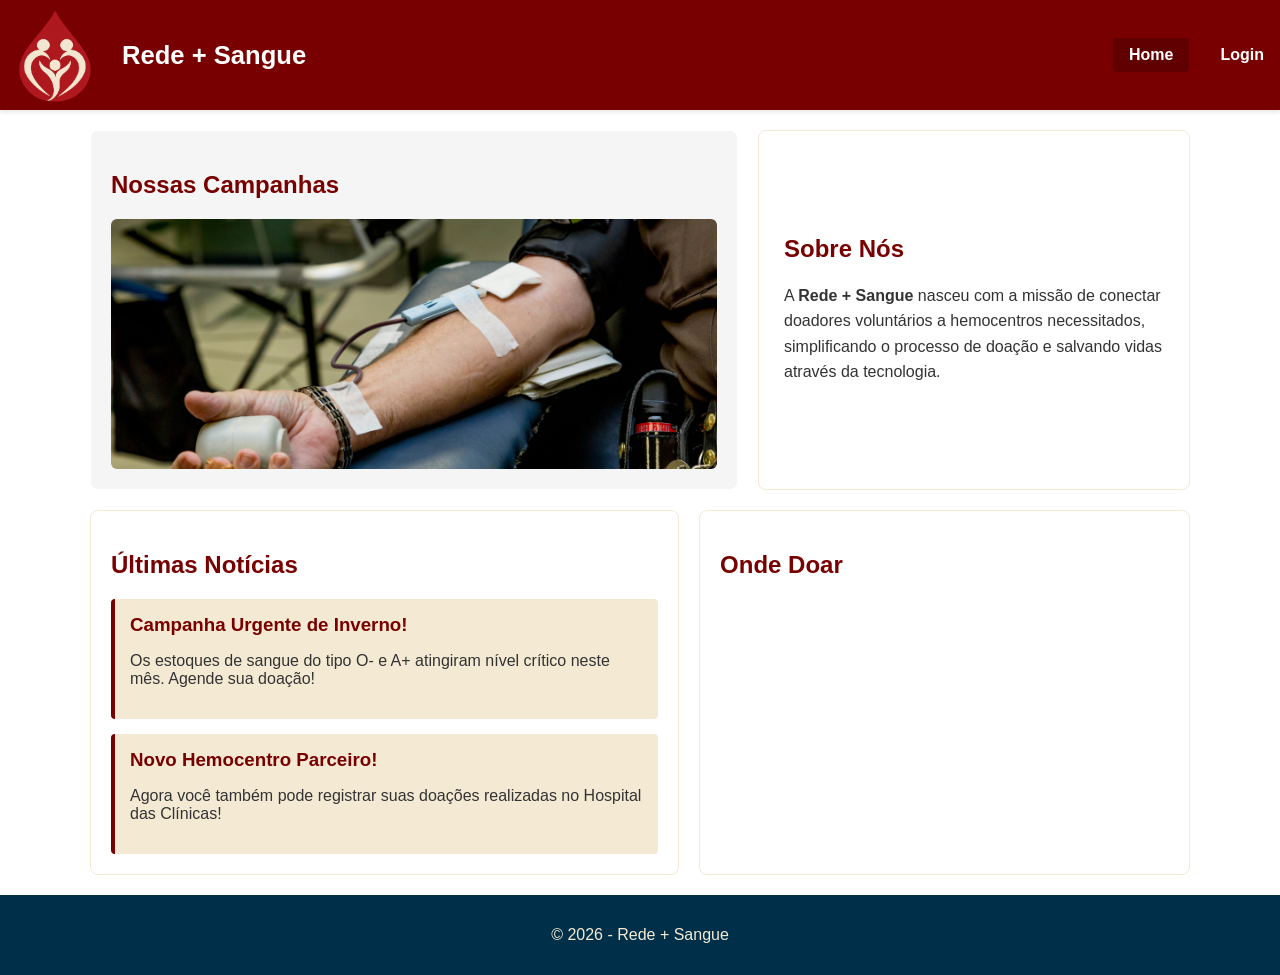
<file: SiteDoador/index.html>
<!DOCTYPE html>
<html lang="pt-BR">
<head>
    <meta charset="UTF-8">
    <meta name="viewport" content="width=device-width, initial-scale=1.0">
    <title>Home - REDE + SANGUE</title>
    <link rel="stylesheet" href="style.css">
</head>
<body>

    <!-- CABEÇALHO -->
    <header class="header-home">
        <div class="logo-container">
            <a href="index.html" class="logo-link">
                <img src="logo 2.png" alt="Logo Rede + Sangue" class="img-logo">
                <h1>Rede + Sangue</h1>
            </a>
        </div>
        <nav class="nav-home">
            <a href="index.html" class="btn-menu ativo">Home</a>
            <a href="login.html" class="btn-menu">Login</a>
        </nav>
    </header>

    <!-- CONTEÚDO PRINCIPAL DA HOME -->
    <main class="home-main">
        
        <!-- Slide de Fotos e  "Sobre Nós" -->
        <section class="secao-conteudo-topo">
            <!-- Slide de Fotos com Animação Automática -->
            <div class="div-slide-noticias">
                <h2>Nossas Campanhas</h2>
                <div class="slide-container">
                   <img src="foto01.jpg" alt="Campanha de Doação 1" class="slide-foto ativo">
                    <img src="foto02.jpg" alt="Campanha de Doação 2" class="slide-foto">
                </div>
            </div>

            <!-- Div "Sobre" -->
            <div class="card-sobre">
                <h2>Sobre Nós</h2>
                <p>A <strong>Rede + Sangue</strong> nasceu com a missão de conectar doadores voluntários a hemocentros necessitados, simplificando o processo de doação e salvando vidas através da tecnologia.</p>
            </div>
        </section>

        <!-- Notícias Atualizáveis e Localização -->
        <section class="secao-conteudo-inferior">
            <!-- Seção de Notícias Dinâmicas -->
            <div class="noticias">
                <h2>Últimas Notícias</h2>
                <div id="container-noticias-dinamicas"></div>
            </div>

            <!-- Div do Google Maps -->
            <div class="card-mapa">
                <h2>Onde Doar</h2>
                <div class="mapa-container">
                    <iframe 
                        src="https://www.google.com/maps/embed?pb=!1m18!1m12!1m3!1d3646.502870864652!2d-46.328958825471744!3d-23.94265167570934!2m3!1f0!2f0!3f0!3m2!1i1024!2i768!4f13.1!3m3!1m2!1s0x94ce024465fa95bf%3A0x1e411e16e8228ce3!2sFatec%20Baixada%20Santista%20-%20Faculdade%20de%20Tecnologia%20-%20Rubens%20Lara!5e0!3m2!1spt-BR!2sbr!4v1793545264516!5m2!1spt-BR!2sbr"
                        height="250";
                        style="border:0;" 
                        allowfullscreen="" 
                        loading="lazy">
                    </iframe>
                </div>
            </div>
        </section>
    </main>

    <!-- RODAPÉ -->
    <footer>
        <p>&copy; 2026 - Rede + Sangue</p>
    </footer>

    <!-- SCRIPT DE ATUALIZAÇÕES AUTOMÁTICAS (NOTÍCIAS E SLIDE) -->
    <script>
        // 1. BANCO DE DADOS DE NOTÍCIAS
        const listaNoticias = [
            {
                titulo: "Campanha Urgente de Inverno!",
                text: "Os estoques de sangue do tipo O- e A+ atingiram nível crítico neste mês. Agende sua doação!"
            },
            {
                titulo: "Novo Hemocentro Parceiro!",
                text: "Agora você também pode registrar suas doações realizadas no Hospital das Clínicas!"
            }
        ];

        const container = document.getElementById('container-noticias-dinamicas');
        container.innerHTML = "";
        listaNoticias.forEach(noticia => {
            container.innerHTML += `
                <div class="card-noticia">
                    <h3>${noticia.titulo}</h3>
                    <p>${noticia.text}</p>
                </div>
            `;
        });

        // 2. LÓGICA DO SLIDE ROTATIVO
        const fotos = document.querySelectorAll('.slide-foto');
        let fotoAtual = 0;

        function alternarSlide() {
            fotos[fotoAtual].classList.remove('ativo');
            fotoAtual = (fotoAtual + 1) % fotos.length;
            fotos[fotoAtual].classList.add('ativo');
        }
        setInterval(alternarSlide, 3000);
    </script>

</body>
</html>
</file>
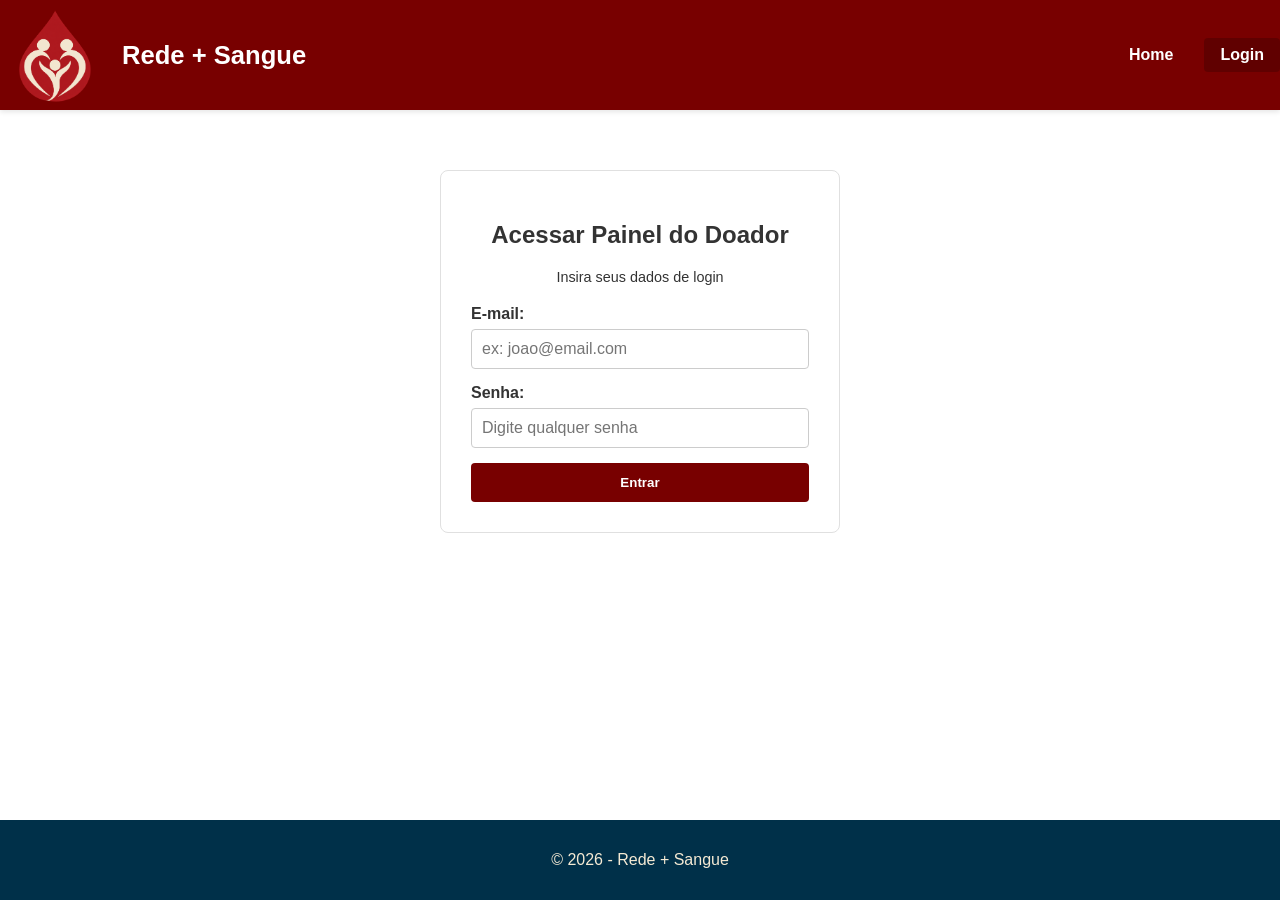
<file: SiteDoador/login.html>
<!DOCTYPE html>
<html lang="pt-BR">
<head>
    <meta charset="UTF-8">
    <meta name="viewport" content="width=device-width, initial-scale=1.0">
    <title>Login - REDE + SANGUE</title>
    <link rel="stylesheet" href="style.css">
</head>
<body>

    <!-- CABEÇALHO -->
    <header class="header-home">
        <div class="logo-container">
            <a href="index.html" class="logo-link">
                <img src="logo 2.png" alt="Logo Rede + Sangue" class="img-logo">
                <h1>Rede + Sangue</h1>
            </a>
        </div>
        <nav class="nav-home">
            <a href="index.html" class="btn-menu">Home</a>
            <a href="login.html" class="btn-menu ativo">Login</a>
        </nav>
    </header>

    <!-- FORMULÁRIO DE LOGIN -->
    <main class="container-principal">
        <div class="perfil-card card-login">
            <h2>Acessar Painel do Doador</h2>
            <p class="subtitulo-login">Insira seus dados de login</p>
            
            <form id="formulario-login">
                <div class="campo-grupo">
                    <label for="email">E-mail:</label>
                    <input type="email" id="email" required placeholder="ex: joao@email.com">
                </div>
                
                <div class="campo-grupo">
                    <label for="senha">Senha:</label>
                    <input type="password" id="senha" required placeholder="Digite qualquer senha">
                </div>
                
                <p id="mensagem-erro" class="erro-autenticacao"></p>
                
                <button type="submit" class="btn-enviar">Entrar</button>
            </form>
        </div>
    </main>

    <!-- RODAPÉ -->
    <footer>
        <p>&copy; 2026 - Rede + Sangue</p>
    </footer>

    <!-- LOGICA DE LOGIN COM USUÁRIOS PRÉ-CADASTRADOS -->
    <script>
        // 1. Banco de dados simulado (E-mail como chave)
        // Como você pediu para validar por usuário e senha, adicionamos o campo 'senha'
        const usuariosCadastros = {
            "joao@email.com": { senha: "123", nome: "João da Silva Santos" },
            "maria@email.com": { senha: "123", nome: "Maria Oliveira Souza" },
            "carlos@email.com": { senha: "123", nome: "Carlos Eduardo Pereira" }
        };

        document.getElementById('formulario-login').addEventListener('submit', function(evento) {
            evento.preventDefault(); // Impede a página de recarregar
            
            const emailDigitado = document.getElementById('email').value.trim();
            const senhaDigitada = document.getElementById('senha').value;
            const mensagemErro = document.getElementById('mensagem-erro');
            
            // 2. Validação das credenciais
            if (usuariosCadastros[emailDigitado]) {
                if (usuariosCadastros[emailDigitado].senha === senhaDigitada) {
                    // Se o e-mail e a senha estiverem corretos, redireciona para a página de perfil
                    // Passamos o e-mail na URL para a página de perfil capturar os dados certos!
                    window.location.href = `perfil.html?email=${encodeURIComponent(emailDigitado)}`;
                } else {
                    mensagemErro.textContent = "Senha incorreta! (Dica: use 123)";
                }
            } else {
                mensagemErro.textContent = "Usuário não encontrado! Tente joao@email.com";
            }
        });
    </script>

</body>
</html>
</file>
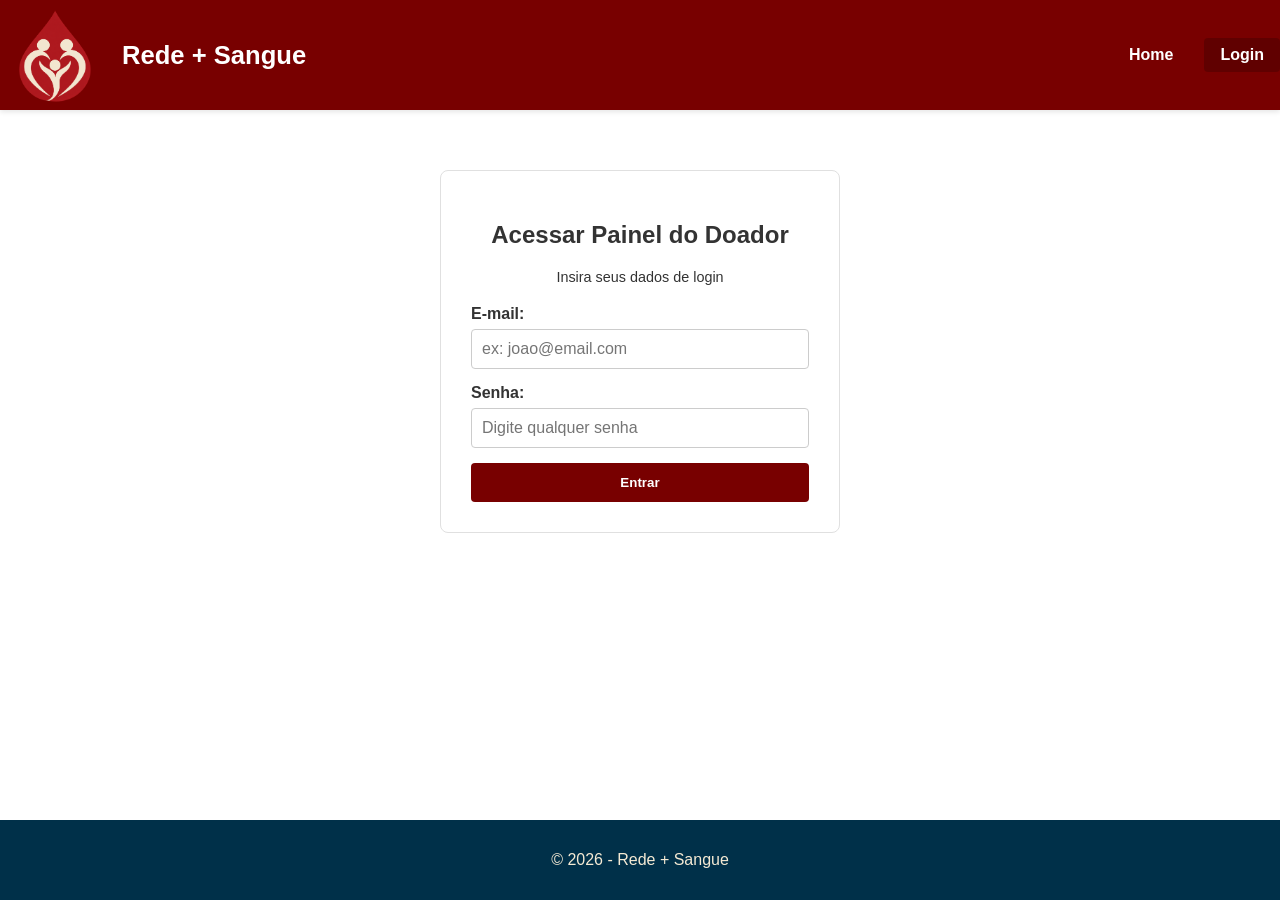
<file: SiteDoador/perfil.html>
<!DOCTYPE html>
<html lang="pt-BR">
<head>
    <meta charset="UTF-8">
    <meta name="viewport" content="width=device-width, initial-scale=1.0">
    <title>Perfil - REDE + SANGUE</title>
    <link rel="stylesheet" href="style.css">
</head>
<body>

    <!-- CABEÇALHO -->
    <header class="header-home">
        <div class="logo-container">
            <a href="index.html" class="logo-link">
                <img src="logo 2.png" alt="Logo Rede + Sangue" class="img-logo">
                <h1>Rede + Sangue</h1>
            </a>
        </div>
        <nav class="nav-home">
            <a href="index.html" class="btn-menu">Home</a>
            <a href="perfil.html" class="btn-menu ativo">Perfil</a>
        </nav>
    </header>

    <!-- CONTEÚDO PRINCIPAL (Painel do Doador) -->
    <main class="container-principal">
        <section class="secao-perfil">
            <h2>Painel do Doador</h2>
            
            <!-- DIV 1: Dados Pessoais -->
            <div class="perfil-card dados-pessoais">
                <h3>Dados Pessoais</h3>
                <div class="info-linha">
                    <span class="rotulo">Nome Completo:</span>
                    <span id="exibir-nome" class="valor">João da Silva Santos</span>
                </div>
                <div class="info-linha">
                    <span class="rotulo">E-mail:</span>
                    <span id="exibir-email" class="valor">joao@email.com</span>
                </div>
                <div class="info-linha">
                    <span class="rotulo">Tipo Sanguíneo:</span>
                    <span class="badge-sangue">O+</span>
                </div>
            </div>

            <!-- DIV 2: Gota de Sangue com Nível de Preenchimento -->
            <div class="perfil-card secao-gota-progresso">
                <h3>Quanto falta deste tipo</h3>
                <p>Nível de preenchimento baseado em quanta doação falta</p>
                
                <div class="gota-container-principal">
                    <div class="gota-lugar">
                        <div id="gota-preenchimento" class="gota-nivel" style="height: 60%;"></div>
                        <span class="icone-gota-borda">🩸</span>
                    </div>
                    <span id="texto-progresso" class="texto-progresso">3 de 5 Doações</span>
                </div>
            </div>

            <!-- DIV 3: Histórico de Doações -->
            <div class="perfil-card historico-container">
                <h3>Histórico de Doações</h3>
                <ul class="lista-historico">
                    <li>
                        <span class="data">15/06/2025</span> - <span class="local">HGA</span> - <span class="status sucesso">Concluído</span>
                    </li>
                    <li>
                        <span class="data">10/01/2025</span> - <span class="local">HGA</span> - <span class="status sucesso">Concluído</span>
                    </li>
                </ul>
            </div>

            <!-- DIV 4: Rodapé da Seção (Botão) -->
            <div class="perfil-card acoes-perfil">
                <a href="index.html" class="btn-voltar">Voltar para a Home</a>
            </div>
        </section>
    </main>

  
    <footer>
        <p>&copy; 2026 - Rede + Sangue</p>
    </footer>

    <!-- SCRIPT DE BUSCA DINÂMICA DO PERFIL  -->
    <script>
        const cadastrosExistentes = {
            "joao@email.com": {
                nome: "João da Silva Santos",
                tipoSangue: "O+",
                progressoAltura: "60%",
                textoMeta: "3 de 5 Doações"
            },
            "maria@email.com": {
                nome: "Maria Oliveira Souza",
                tipoSangue: "A-",
                progressoAltura: "100%",
                textoMeta: "5 de 5 Doações"
            },
            "carlos@email.com": {
                nome: "Carlos Eduardo Pereira",
                tipoSangue: "B+",
                progressoAltura: "20%",
                textoMeta: "1 de 5 Doações"
            }
        };

        // Pega o e-mail do usuário que veio do Login através da URL
        const parametros = new URLSearchParams(window.location.search);
        const emailUsuario = parametros.get('email');

        if (emailUsuario && cadastrosExistentes[emailUsuario]) {
            const dadosDoUsuario = cadastrosExistentes[emailUsuario];

            // Atualiza os dados na tela com base em quem logou
            document.getElementById('exibir-email').textContent = emailUsuario;
            document.getElementById('exibir-nome').textContent = dadosDoUsuario.nome;
            document.getElementById('gota-preenchimento').style.height = dadosDoUsuario.progressoAltura;
            document.getElementById('texto-progresso').textContent = dadosDoUsuario.textoMeta;
            
            // Atualiza visualmente a badge do sangue
            document.querySelector('.badge-sangue').textContent = dadosDoUsuario.tipoSangue;
        } else {
            // Se alguém tentar acessar a página direto sem fazer login, joga de volta para o login
            window.location.href = 'login.html';
        }
    </script>

</body>
</html>
</file>
<file: SiteDoador/style.css>
/* Layout Geral da Estrutura */
body {
    display: flex;
    flex-direction: column;
    min-height: 100vh;
    margin: 0;
    font-family: Arial, sans-serif;
    background-color: white;
}

.header-home {
    display: flex;
    justify-content: space-between;
    align-items: center;
    background: #780000;
    box-shadow: 0 2px 5px rgba(0,0,0,0.1);
}

.logo-link {
    display: flex;
    align-items: center;
    gap: 12px;
    text-decoration: none;
    color: #780000; 
}

.logo-container h1 {
    margin: 0;
    font-size: 1.6rem;
    font-weight: 800;
    color: white;
}

/* Tamanho Grande da Imagem da Logo */
.img-logo {
    width: 110px !important;
    height: 110px !important;
    object-fit: contain;
    display: block !important;
}

.nav-home {
    display: flex;
    gap: 15px;
}

.btn-menu {
    color: white !important;
    text-decoration: none;
    font-weight: bold;
    padding: 8px 16px;
    border-radius: 4px;
    transition: background-color 0.3s;
}

.btn-menu:hover, .btn-menu.ativo {
    background-color: rgba(0, 0, 0, 0.2) !important;
}

/* --- SEÇÃO SUPERIOR (SLIDE E SOBRE) --- */
.home-main {
    flex: 1;
    max-width: 1100px;
    width: 90%;
    margin: 20px auto;
    fonte: Arial, sans-serif;
    color:#780000;
}

.secao-conteudo-topo {
    display: grid;
    grid-template-columns: 1.5fr 1fr;
    gap: 20px;
    margin-bottom: 20px;
}

.div-slide-noticias {
    background:  whitesmoke;
    padding: 20px;
    border-radius: 8px;
    border: 1px solid white;
}

/* Estrutura do Slide */
.slide-container {
    background: white;
    height: 250px;
    position: relative;
    border-radius: 6px;
    overflow: hidden;
}

.slide-foto {
    position: absolute;
    top: 0;
    left: 0;
    width: 100%;
    height: 100%;
    object-fit: cover;
    opacity: 0;
    transition: opacity 0.8s ease-in-out;
}

.slide-foto.ativo {
    opacity: 1;
}

.card-sobre {
    background: white;
    padding: 25px;
    border-radius: 8px;
    border: 1px solid #f4ead4;
    display: flex;
    flex-direction: column;
    justify-content: center;
}

.card-sobre h2 {
    margin-top: 0;
    color: #780000;
}

.card-sobre p {
    color: #333;
    line-height: 1.6;
    font-size: 1rem;
    margin: 0;
}

/* --- SEÇÃO INFERIOR (NOTÍCIAS E MAPA) --- */
.secao-conteudo-inferior {
    display: grid;
    grid-template-columns: 1.2fr 1fr;
    gap: 20px;
}

.noticias, .card-mapa {
    background: white;
    padding: 20px;
    border-radius: 8px;
    border: 1px solid #f4ead4;
}

.card-noticia {
    background: #f4ead4;
    border-left: 4px solid #780000;
    padding: 15px;
    margin-top: 15px;
    border-radius: 4px;
    fonte: Arial, sans-serif;
    color:#333;
}

.card-noticia h3 {
    margin: 0 0 8px 0;
    color: #780000;
}

.mapa-container {
    min-height: 250px;
    border-radius: 6px;
    overflow: hidden;
}

/* --- PAINEL / PERFIL DO DOADOR --- */
.container-principal {
    flex: 1;
    max-width: 800px;
    width: 90%;
    margin: 20px auto;
}

.secao-perfil h2 { color: #333; }
.perfil-card { background: white; padding: 20px; border-radius: 8px; border: 1px solid #e0e0e0; margin-bottom: 20px; }
.info-linha { display: flex; justify-content: space-between; padding: 10px 0; border-bottom: 1px solid #f0f0f0; }
.rotulo { font-weight: bold; color: #333; }
.badge-sangue { background: #780000; color: white; padding: 2px 8px; border-radius: 4px; }
.gota-container-principal { display: flex; align-items: center; gap: 15px; margin-top: 15px; }
.gota-lugar { position: relative; font-size: 2.5rem; display: inline-block; }

/* --- TELA DE LOGIN --- */
.card-login { width: 100%; max-width: 400px; padding: 30px; box-sizing: border-box; margin: 40px auto; }
.card-login h2 { text-align: center; color: #333; }
.subtitulo-login { font-size: 0.9rem; color: #333; text-align: center; margin-bottom: 20px; }
.campo-grupo { display: flex; flex-direction: column; gap: 6px; margin-bottom: 15px; }
.campo-grupo label { font-weight: bold; color: #333; }
.campo-grupo input { padding: 10px; border: 1px solid #ccc; border-radius: 4px; font-size: 1rem; }
.btn-enviar { width: 100%; background: #780000; color: white; border: none; padding: 12px; font-weight: bold; border-radius: 4px; cursor: pointer; }
.erro-autenticacao { color: #ae1f23; font-weight: bold; text-align: center; margin: 10px 0; }

/* Rodapé */
footer {
    text-align: center;
    padding: 15px;
    background: #003049;
    color: #f4ead4;
    margin-top: auto;
}

@media (max-width: 768px) {
    .secao-conteudo-topo, .secao-conteudo-inferior { grid-template-columns: 1fr; }
}
</file>
